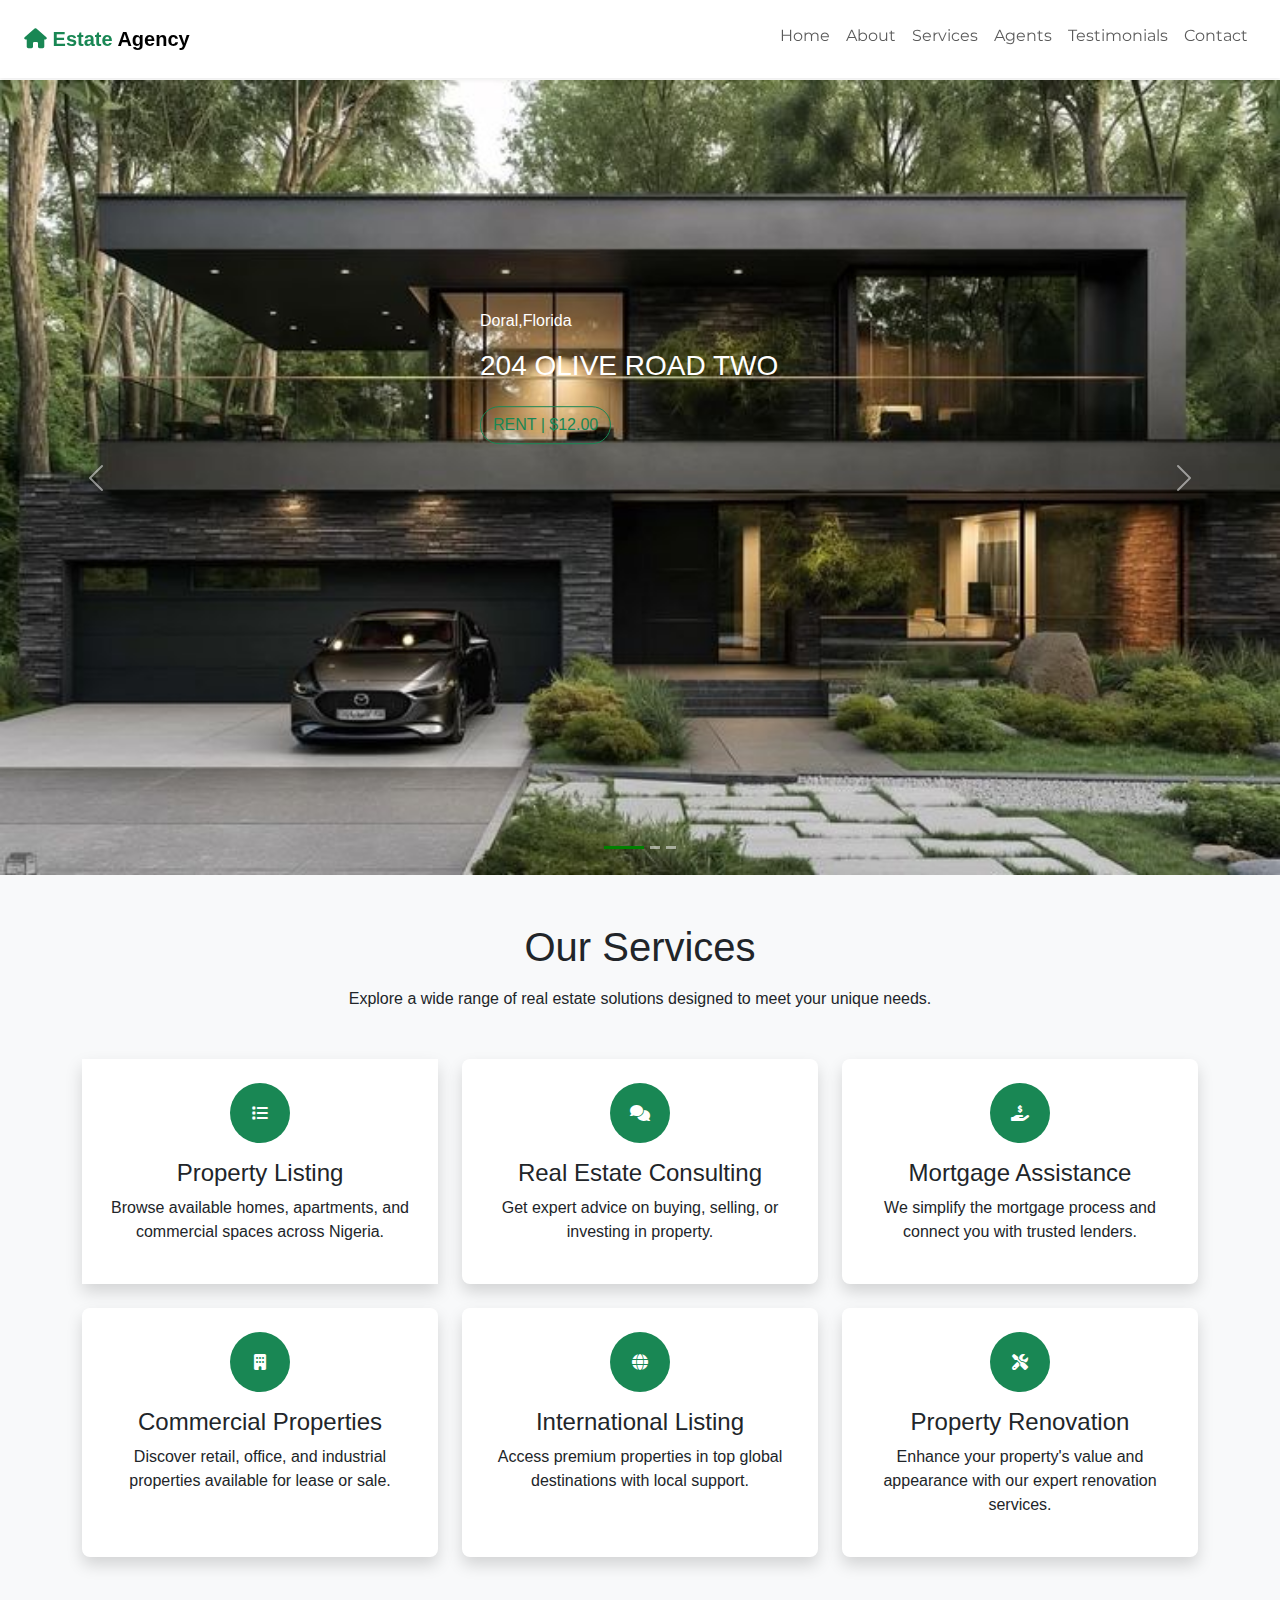
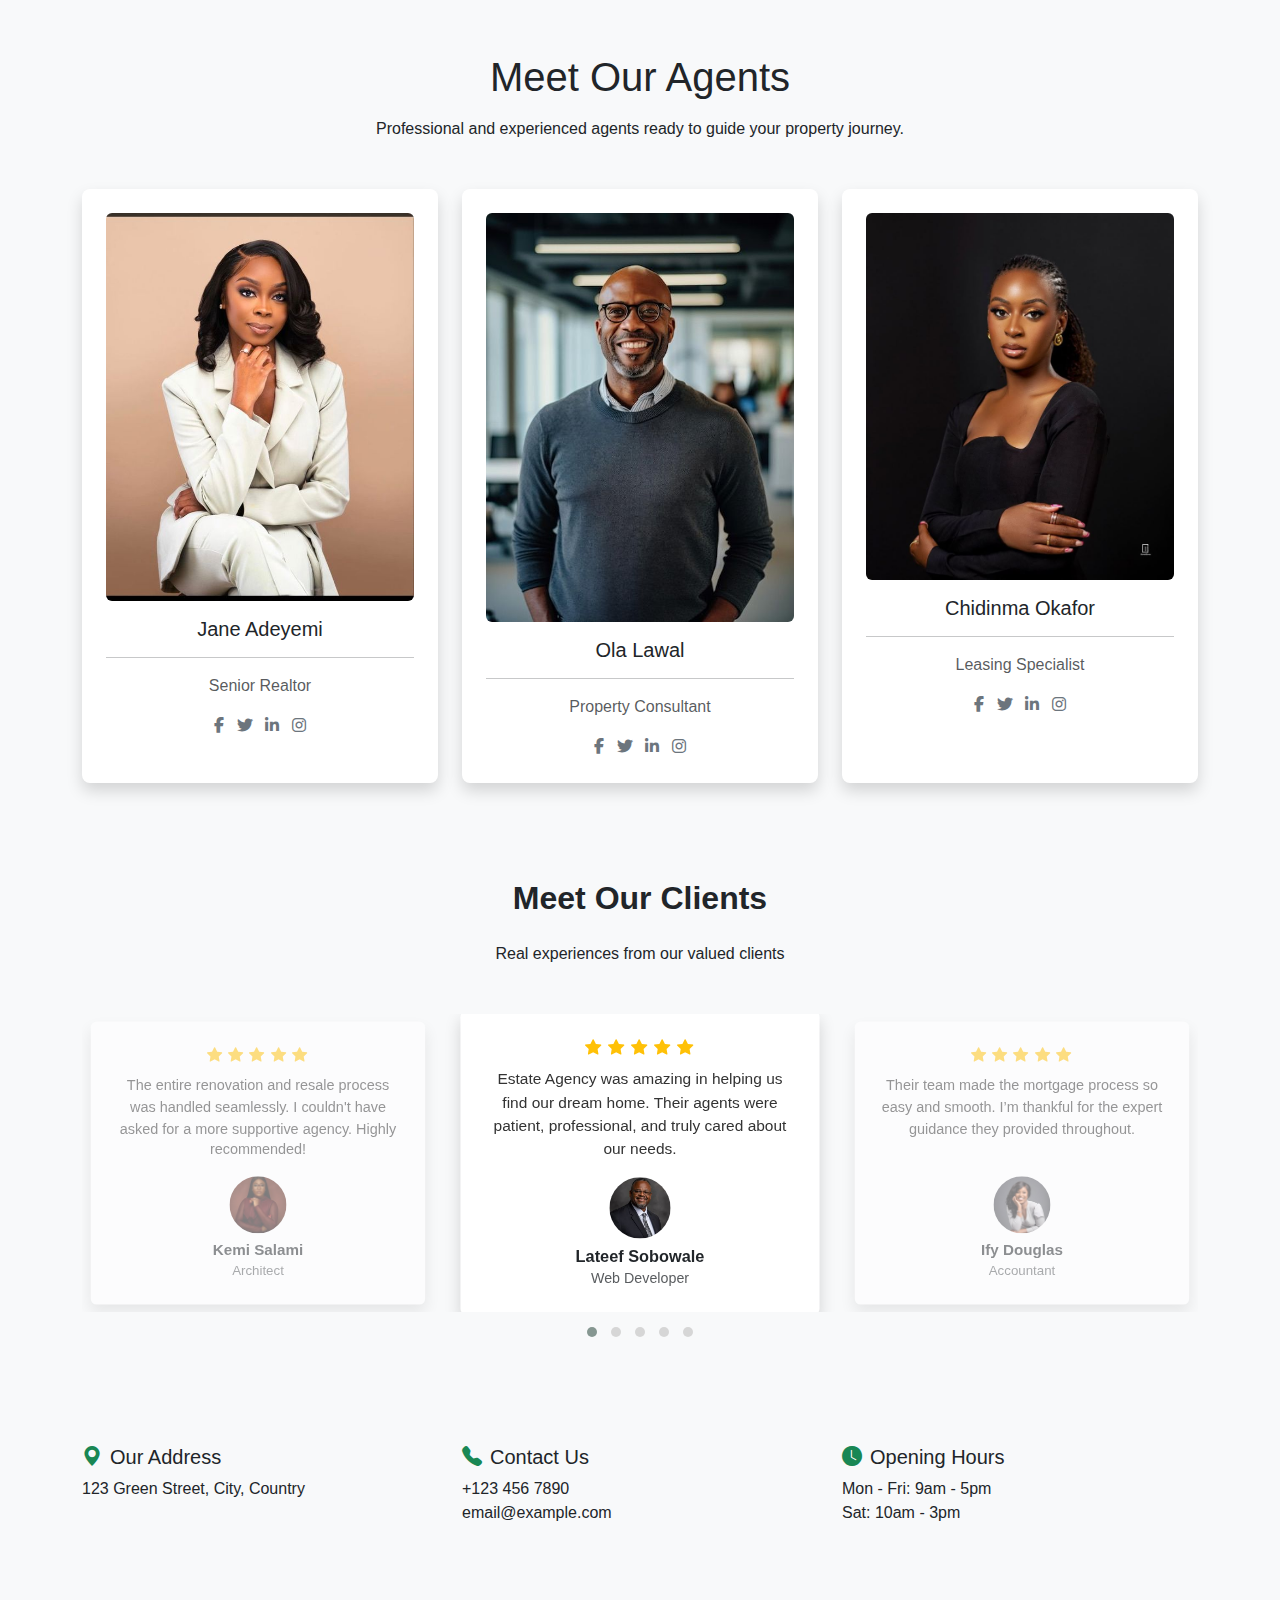
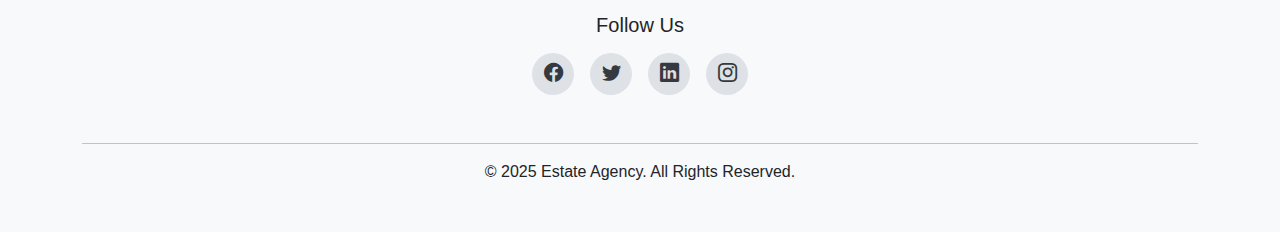
<file: index.html>
<!DOCTYPE html>
<html lang="en">
<head>
  <meta charset="UTF-8" />
  <meta name="viewport" content="width=device-width, initial-scale=1" />
  <title>Estate Agency</title>
  <link href="https://cdn.jsdelivr.net/npm/bootstrap@5.3.3/dist/css/bootstrap.min.css" rel="stylesheet" />
  <link href="https://cdnjs.cloudflare.com/ajax/libs/font-awesome/6.4.0/css/all.min.css" rel="stylesheet" />
  <link href="https://cdn.jsdelivr.net/npm/bootstrap-icons@1.10.5/font/bootstrap-icons.css" rel="stylesheet">
  <link href="https://fonts.googleapis.com/css2?family=Roboto:wght@400;700&display=swap" rel="stylesheet" />
  <link href="https://fonts.googleapis.com/css2?family=Montserrat:wght@500&display=swap" rel="stylesheet">
  <link rel="stylesheet" href="style.css">
  <!-- jQuery -->
<script src="https://code.jquery.com/jquery-3.6.0.min.js"></script>

<!-- Owl Carousel CSS and JS -->
<link rel="stylesheet" href="https://cdnjs.cloudflare.com/ajax/libs/OwlCarousel2/2.3.4/assets/owl.carousel.min.css">
<link rel="stylesheet" href="https://cdnjs.cloudflare.com/ajax/libs/OwlCarousel2/2.3.4/assets/owl.theme.default.min.css">
<script src="https://cdnjs.cloudflare.com/ajax/libs/OwlCarousel2/2.3.4/owl.carousel.min.js"></script>

</head>
<body>

<!-- Navbar -->
<nav class="navbar navbar-expand-lg navbar-light navbar-light bg-white shadow-sm fixed-top px-4 py-3">
  <a class="navbar-brand fw-bold" href="index.html">
    <i class="fas fa-home text-success"></i> <span class="text-success">Estate</span> Agency
  </a>
  <button class="navbar-toggler" type="button" data-bs-toggle="collapse" data-bs-target="#navbarNav">
    <span class="navbar-toggler-icon"></span>
  </button>
  <div class="collapse navbar-collapse justify-content-end" id="navbarNav">
    <ul class="navbar-nav">
      <li class="nav-item"><a class="nav-link" href="index.html">Home</a></li>
      <li class="nav-item"><a class="nav-link" href="about.html">About</a></li>
      <li class="nav-item"><a class="nav-link" href="services.html">Services</a></li>
      <li class="nav-item"><a class="nav-link" href="agents.html">Agents</a></li>
      <li class="nav-item"><a class="nav-link" href="#">Testimonials</a></li>
      <li class="nav-item"><a class="nav-link" href="#">Contact</a></li>
    </ul>
  </div>
</nav>

<!-- Carousel -->
<div id="heroCarousel" class="carousel slide" das-bs-ride="carousel" aria-label="Image Carousel">
  <div class="carousel-indicators">
    <button type="button" data-bs-target="#heroCarousel" data-bs-slide-to="0" class="active" aria-label="Slide 1"></button>
    <button type="button" data-bs-target="#heroCarousel" data-bs-slide-to="1" aria-label="Slide 2"></button>
    <button type="button" data-bs-target="#heroCarousel" data-bs-slide-to="2" aria-label="Slide 3"></button>
  </div>
  <div class="carousel-inner">


    <!--------------- FIRST SLIDE ---------------->
    <div class="carousel-item active">
      <img src="img/House1.jpg" class="d-block w-100" alt="Slide 0">
      <div class="carousel-caption justify-content-center w-25 text-start">
        <p class="text-start">Doral,Florida</p>
        <h2 class="mb-4 fs-3">204 OLIVE ROAD TWO</h2>
        <a href="#" class="btn btn-outline-success text-start rounded rounded-pill">RENT | $12.00</a>
      </div>
    </div>

    <!------------------- SECOND SLIDE ---------------->
    <div class="carousel-item">
      <img src="img/House3.jpg" class="d-block w-100" alt="Slide 1">
      <div class="carousel-caption justify-content-center w-25 text-start">
        <p class="text-start">Doral,Florida</p>
        <h2 class="mb-4 fs-3">204 OLIVE ROAD TWO</h2>
        <a href="#" class="btn btn-outline-success text-start rounded rounded-pill">RENT | $375.00</a>
      </div>
    </div>

    <!------------------ THIRD SLIDE ----------------->
    <div class="carousel-item">
      <img src="img/House10.jpg" class="d-block w-100" alt="Slide 2">
      <div class="carousel-caption justify-content-center w-25 text-start">
        <p class="text-start">Doral,Florida</p>
        <h2 class="mb-4 fs-3">204 OLIVE ROAD TWO</h2>
        <a href="#" class="btn btn-outline-success text-start rounded rounded-pill">RENT | $12.00</a>
      </div>
    </div>
  </div>
  <button class="carousel-control-prev" type="button" data-bs-target="#heroCarousel" data-bs-slide="prev">
    <span class="carousel-control-prev-icon" aria-hidden="true"></span>
  </button>
  <button class="carousel-control-next" type="button" data-bs-target="#heroCarousel" data-bs-slide="next">
    <span class="carousel-control-next-icon" aria-hidden="true"></span>

  </button>
</div>

<!-- Our Services -->
<section class="py-5 bg-light" id="services">
  <div class="container">
    <h1 class="text-center mb-3" style="font-family: 'Gill Sans', 'Gill Sans MT', Calibri, 'Trebuchet MS', sans-serif;">Our Services</h1>
    <p class="text-center mb-5">Explore a wide range of real estate solutions designed to meet your unique needs.</p>
    <div class="row g-4">

      <!-- Property Listing -->
      <div class="col-md-6 col-lg-4">
        <a href="our services/property-listing.html" class="text-decoration-none text-dark">
          <div class="p-4 bg-white shadow serv ice-card text-center h-100">
            <div class="mb-3">
              <div class="service-icon bg-success text-white rounded-circle d-inline-flex align-items-center justify-content-center" style="width:60px;height:60px;">
                <i class="fas fa-list"></i>
              </div>
            </div>
            <h4>Property Listing</h4>
            <p>Browse available homes, apartments, and commercial spaces across Nigeria.</p>
          </div>
        </a>
      </div>

      <!-- Real Estate Consulting -->
      <div class="col-md-6 col-lg-4">
        <a href="our services/real-estate-consulting.html" class="text-decoration-none text-dark">
          <div class="p-4 bg-white shadow service-card text-center h-100">
            <div class="mb-3">
              <div class="service-icon bg-success text-white rounded-circle d-inline-flex align-items-center justify-content-center" style="width:60px;height:60px;">
                <i class="fas fa-comments"></i>
              </div>
            </div>
            <h4>Real Estate Consulting</h4>
            <p>Get expert advice on buying, selling, or investing in property.</p>
          </div>
        </a>
      </div>

      <!-- Mortgage Assistance -->
      <div class="col-md-6 col-lg-4">
        <a href="our services/mortgage-assistant.html" class="text-decoration-none text-dark">
          <div class="p-4 bg-white shadow service-card text-center h-100">
            <div class="mb-3">
              <div class="service-icon bg-success text-white rounded-circle d-inline-flex align-items-center justify-content-center" style="width:60px;height:60px;">
                <i class="fas fa-hand-holding-usd"></i>
              </div>
            </div>
            <h4>Mortgage Assistance</h4>
            <p>We simplify the mortgage process and connect you with trusted lenders.</p>
          </div>
        </a>
      </div>

      <!-- Commercial Properties -->
      <div class="col-md-6 col-lg-4">
        <a href="our services/commercial-properties.html" class="text-decoration-none text-dark">
          <div class="p-4 bg-white shadow service-card text-center h-100">
            <div class="mb-3">
              <div class="service-icon bg-success text-white rounded-circle d-inline-flex align-items-center justify-content-center" style="width:60px;height:60px;">
                <i class="fas fa-building"></i>
              </div>
            </div>
            <h4>Commercial Properties</h4>
            <p>Discover retail, office, and industrial properties available for lease or sale.</p>
          </div>
        </a>
      </div>

      <!-- International Listings -->
      <div class="col-md-6 col-lg-4">
        <a href="our services/international-listing.html" class="text-decoration-none text-dark">
          <div class="p-4 bg-white shadow service-card text-center h-100">
            <div class="mb-3">
              <div class="service-icon bg-success text-white rounded-circle d-inline-flex align-items-center justify-content-center" style="width:60px;height:60px;">
                <i class="fas fa-globe"></i>
              </div>
            </div>
            <h4>International Listing</h4>
            <p>Access premium properties in top global destinations with local support.</p>
          </div>
        </a>
      </div>

      <!-- Property Renovation -->
      <div class="col-md-6 col-lg-4">
        <a href="our services/property-renovation.html" class="text-decoration-none text-dark">
          <div class="p-4 bg-white shadow service-card text-center h-100">
            <div class="mb-3">
              <div class="service-icon bg-success text-white rounded-circle d-inline-flex align-items-center justify-content-center" style="width:60px;height:60px;">
                <i class="fas fa-tools"></i>
              </div>
            </div>
            <h4>Property Renovation</h4>
            <p>Enhance your property's value and appearance with our expert renovation services.</p>
          </div>
        </a>
      </div>
    </div>
  </div>
</section>

<!----------------- Meet Our Agents -------------->
<section class="py-5 bg-light" id="ouragents">
  <div class="container">
    <h1 class="text-center mb-3">Meet Our Agents</h1>
    <p class="text-center mb-5">Professional and experienced agents ready to guide your property journey.</p>
    <div class="row g-4">

      <!-- Agent 1 -->
      <div class="col-md-4">
        <a href="our agents/agent1.html" class="text-decoration-none text-dark">
          <div class="bg-white shadow p-4 text-center agent-card h-100">
            <img src="img/Agent 1.jpg" class="img-fluid rounded mb-3" alt="Agent 1">
            <h5>Jane Adeyemi</h5>
            <hr>
            <p class="text-muted">Senior Realtor</p>
            <div>
              <a href="#"><i class="fab fa-facebook-f me-2"></i></a>
              <a href="#"><i class="fab fa-twitter me-2"></i></a>
              <a href="#"><i class="fab fa-linkedin-in me-2"></i></a>
              <a href="#"><i class="fab fa-instagram"></i></a>
            </div>
          </div>
        </a>
      </div>

      <!----------- Agent 2 ---------->
      <div class="col-md-4">
        <a href="our agents/agent2.html" class="text-decoration-none text-dark">
          <div class="bg-white shadow p-4 text-center agent-card h-100">
            <img src="img/Agent 2.jpg" class="img-fluid rounded mb-3" alt="Agent 2">
            <h5>Ola Lawal</h5>
            <hr>
            <p class="text-muted">Property Consultant</p>
            <div>
              <a href="#"><i class="fab fa-facebook-f me-2"></i></a>
              <a href="#"><i class="fab fa-twitter me-2"></i></a>
              <a href="#"><i class="fab fa-linkedin-in me-2"></i></a>
              <a href="#"><i class="fab fa-instagram"></i></a>
            </div>
          </div>
        </a>
      </div>

      <!--------- Agent 3 --------->
      <div class="col-md-4">
        <a href="our agents/agent3.html" class="text-decoration-none text-dark">
          <div class="bg-white shadow p-4 text-center agent-card h-100">
            <img src="img/Agent 3.jpg" class="img-fluid rounded mb-3" alt="Agent 3">
            <h5>Chidinma Okafor</h5>
            <hr>
            <p class="text-muted">Leasing Specialist</p>
            <div>
              <a href="#"><i class="fab fa-facebook-f me-2"></i></a>
              <a href="#"><i class="fab fa-twitter me-2"></i></a>
              <a href="#"><i class="fab fa-linkedin-in me-2"></i></a>
              <a href="#"><i class="fab fa-instagram"></i></a>
            </div>
          </div>
        </a>
      </div>

    </div>
  </div>
</section>

<!-- Testimonials -->
 <section id="clients" class="py-5 bg-light">
  <div class="container">
    <h2 class="text-center fw-bold mb-4">Meet Our Clients</h2>
    <p class="text-center mb-5">Real experiences from our valued clients</p>

    <div class="owl-carousel owl-theme testimonial-carousel">
      
      <!-- Testimonial 1 -->
      <div class="item testimonial-item p-4 shadow rounded bg-white text-center">
        <div class="stars text-warning mb-2">
          <i class="bi bi-star-fill"></i>
          <i class="bi bi-star-fill"></i>
          <i class="bi bi-star-fill"></i>
          <i class="bi bi-star-fill"></i>
          <i class="bi bi-star-fill"></i>
        </div>
        <p class="review">Estate Agency was amazing in helping us find our dream home. Their agents were patient, professional, and truly cared about our needs.</p>
        <img src="img/Client 1.jpg" alt="Client 1" class="rounded-circle mt-3 mx-auto d-block" style="width: 60px; height: 60px; object-fit: cover;">
        <h6 class="mb-0 mt-2 fw-semibold">Lateef Sobowale</h6>
        <small class="text-muted">Web Developer</small>
      </div>

      <!-- Testimonial 2 -->
      <div class="item testimonial-item p-4 shadow rounded bg-white text-center">
        <div class="stars text-warning mb-2">
          <i class="bi bi-star-fill"></i>
          <i class="bi bi-star-fill"></i>
          <i class="bi bi-star-fill"></i>
          <i class="bi bi-star-fill"></i>
          <i class="bi bi-star-fill"></i>
        </div>
        <p class="review">Their team made the mortgage process so easy and smooth. I’m thankful for the expert guidance they provided throughout.</p>
        <img src="img/Client 2.jpg" alt="Client 2" class="rounded-circle mt-3 mx-auto d-block" style="width: 60px; height: 60px; object-fit: cover;">
        <h6 class="mb-0 mt-2 fw-semibold">Ify Douglas</h6>
        <small class="text-muted">Accountant</small>
      </div>

      <!-- Testimonial 3 -->
      <div class="item testimonial-item p-4 shadow rounded bg-white text-center">
        <div class="stars text-warning mb-2">
          <i class="bi bi-star-fill"></i>
          <i class="bi bi-star-fill"></i>
          <i class="bi bi-star-fill"></i>
          <i class="bi bi-star-fill"></i>
          <i class="bi bi-star-fill"></i>
        </div>
        <p class="review">From listing to closing, they handled every detail with care. I sold my property faster than expected, thanks to their network.</p>
        <img src="img/Client 3.jpg" alt="Client 3" class="rounded-circle mt-3 mx-auto d-block" style="width: 60px; height: 60px; object-fit: cover;">
        <h6 class="mb-0 mt-2 fw-semibold">Bella Johnson</h6>
        <small class="text-muted">Real Estate Investor</small>
      </div>

      <!-- Testimonial 4 -->
      <div class="item testimonial-item p-4 shadow rounded bg-white text-center">
        <div class="stars text-warning mb-2">
          <i class="bi bi-star-fill"></i>
          <i class="bi bi-star-fill"></i>
          <i class="bi bi-star-fill"></i>
          <i class="bi bi-star-fill"></i>
          <i class="bi bi-star-fill"></i>
        </div>
        <p class="review">Estate Agency offered clear advice and options when I needed to rent a commercial space. Professional and efficient service all the way.</p>
        <img src="img/Client 4.jpg" alt="Client 4" class="rounded-circle mt-3 mx-auto d-block" style="width: 60px; height: 60px; object-fit: cover;" style="width: 60px; height: 60px; object-fit: cover;">
        <h6 class="mb-0 mt-2 fw-semibold">Banky Jero</h6>
        <small class="text-muted">Business Owner</small>
      </div>

      <!-- Testimonial 5 -->
      <div class="item testimonial-item p-4 shadow rounded bg-white text-center">
        <div class="stars text-warning mb-2">
          <i class="bi bi-star-fill"></i>
          <i class="bi bi-star-fill"></i>
          <i class="bi bi-star-fill"></i>
          <i class="bi bi-star-fill"></i>
          <i class="bi bi-star-fill"></i>
        </div>
        <p class="review">The entire renovation and resale process was handled seamlessly. I couldn't have asked for a more supportive agency. Highly recommended!</p>
        <img src="img/Client 5.jpg" alt="Client 5" class="rounded-circle mt-3 mx-auto d-block" style="width: 60px; height: 60px; object-fit: cover;">
        <h6 class="mb-0 mt-2 fw-semibold">Kemi Salami</h6>
        <small class="text-muted">Architect</small>
      </div>

    </div>
  </div>
</section>


<!-- Footer -->
<footer class="text-dark py-5" style="background-color: #f8f9fa;">
  <div class="container">
    <div class="row text-start text-md-left">
      <div class="col-md-4 mb-4">
        <h5><i class="bi bi-geo-alt-fill me-2 text-success"></i>Our Address</h5>
        <p>123 Green Street, City, Country</p>
      </div>
      <div class="col-md-4 mb-4">
        <h5><i class="bi bi-telephone-fill me-2 text-success"></i>Contact Us</h5>
        <p>+123 456 7890<br>email@example.com</p>
      </div>
      <div class="col-md-4 mb-4">
        <h5><i class="bi bi-clock-fill me-2 text-success"></i>Opening Hours</h5>
        <p>Mon - Fri: 9am - 5pm<br>Sat: 10am - 3pm</p>
      </div>
    </div>

    <!-- Centered Social Section -->
    <div class="text-center mt-5">
      <h5>Follow Us</h5>
      <div class="d-flex justify-content-center mt-3 gap-3">
        <a href="#" class="social-icon-wrapper"><i class="bi bi-facebook"></i></a>
        <a href="#" class="social-icon-wrapper"><i class="bi bi-twitter"></i></a>
        <a href="#" class="social-icon-wrapper"><i class="bi bi-linkedin"></i></a>
        <a href="#" class="social-icon-wrapper"><i class="bi bi-instagram"></i></a>
      </div>
    </div>

    <hr class="mt-5">

    <p class="text-center mb-0">© 2025 Estate Agency. All Rights Reserved.</p>
  </div>
</footer>


<script src="https://cdn.jsdelivr.net/npm/bootstrap@5.3.3/dist/js/bootstrap.bundle.min.js"></script>
<script src="main.js"></script>

</body>
</html>
</file>
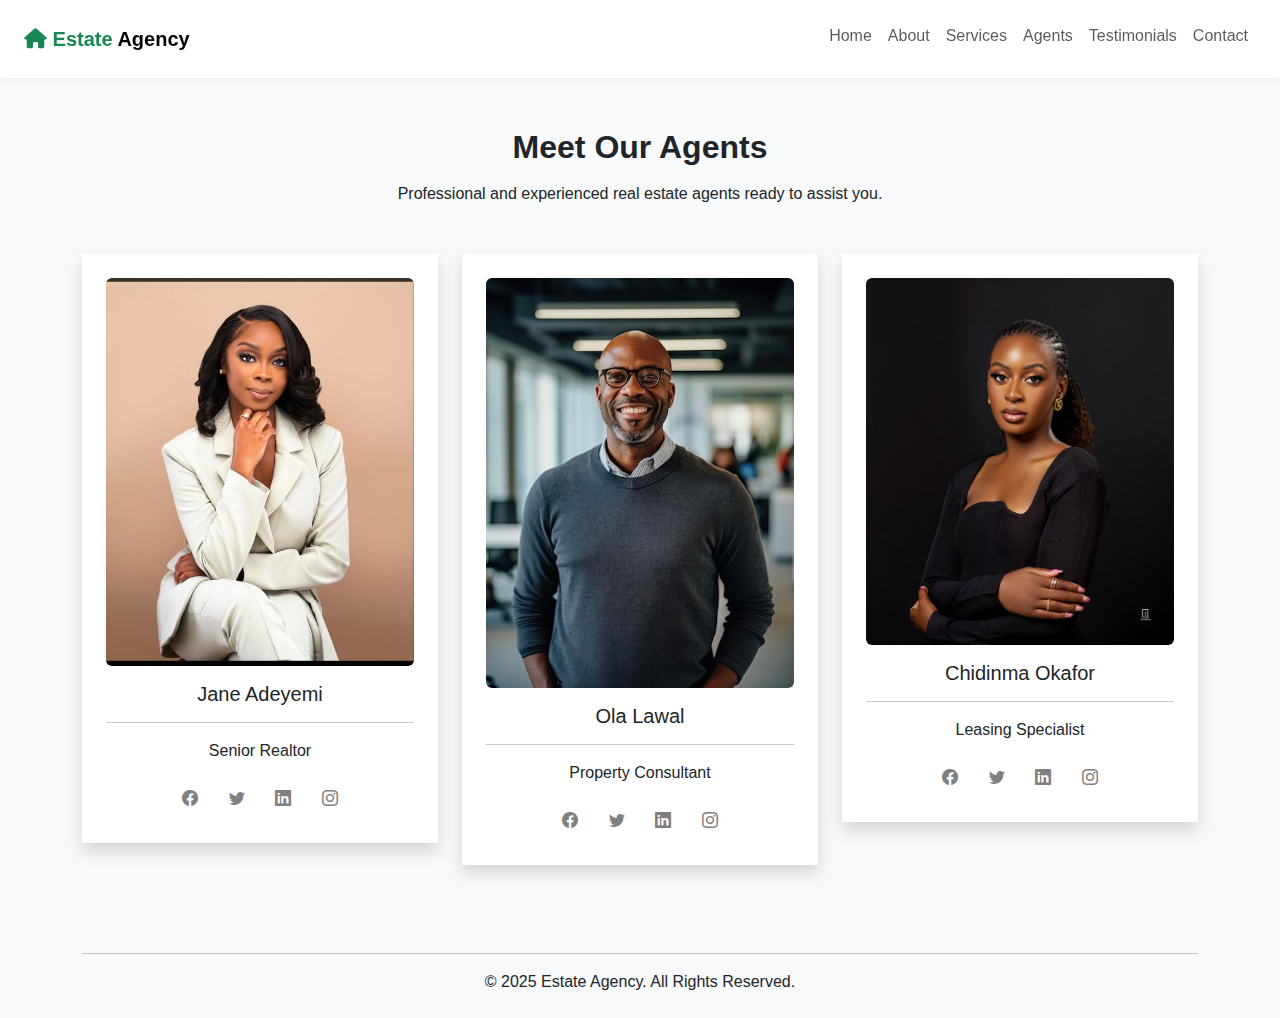
<file: agents.html>
<!DOCTYPE html>
<html lang="en">
<head>
  <meta charset="UTF-8" />
  <meta name="viewport" content="width=device-width, initial-scale=1" />
  <title>Agent - Estate Agency</title>
  <link href="https://cdn.jsdelivr.net/npm/bootstrap@5.3.0/dist/css/bootstrap.min.css" rel="stylesheet" />
  <link href="https://cdn.jsdelivr.net/npm/bootstrap-icons@1.10.5/font/bootstrap-icons.css" rel="stylesheet">
  <link href="https://cdnjs.cloudflare.com/ajax/libs/font-awesome/6.5.0/css/all.min.css" rel="stylesheet" />
  <link rel="stylesheet" href="style.css">

  <style>
    .body-agent {
      font-family: 'Montserrat', sans-serif;
      padding-top: 80px;
    }
    .agent-box {
      transition: transform 0.3s ease, box-shadow 0.3s ease;
    }
    .agent-box:hover {
      transform: translateY(-5px);
      box-shadow: 0 10px 20px rgba(0,0,0,0.1);
    }
    .social-icon {
      color: grey;
      margin: 0 5px;
      transition: background 0.3s ease, color 0.3s ease;
      padding: 8px;
      border-radius: 50%;
      display: inline-flex;
      align-items: center;
      justify-content: center;
    }
    .social-icon:hover {
      background: #316C40;
      color: white;
    }
  </style> 
</head>
<body class="body-agent">

  <!-- Navbar -->
 <nav class="navbar navbar-expand-lg navbar-light navbar-light bg-white shadow-sm fixed-top px-4 py-3">
  <a class="navbar-brand fw-bold" href="index.html">
    <i class="fas fa-home text-success"></i> <span class="text-success">Estate</span> Agency
  </a>
  <button class="navbar-toggler" type="button" data-bs-toggle="collapse" data-bs-target="#navbarNav">
    <span class="navbar-toggler-icon"></span>
  </button>
  <div class="collapse navbar-collapse justify-content-end" id="navbarNav">
    <ul class="navbar-nav">
      <li class="nav-item"><a class="nav-link" href="index.html">Home</a></li>
      <li class="nav-item"><a class="nav-link" href="about.html">About</a></li>
      <li class="nav-item"><a class="nav-link" href="services.html">Services</a></li>
      <li class="nav-item"><a class="nav-link" href="agents.html">Agents</a></li>
      <li class="nav-item"><a class="nav-link" href="#">Testimonials</a></li>
      <li class="nav-item"><a class="nav-link" href="#">Contact</a></li>
    </ul>
  </div>
</nav>

  <!-- Agents Section -->
  <section class="py-5 bg-light">
    <div class="container">
      <h2 class="text-center fw-bold mb-3">Meet Our Agents</h2>
      <p class="text-center mb-5">Professional and experienced real estate agents ready to assist you.</p>
      <div class="row g-4">

        <!-- Agent 1 -->
        <div class="col-md-4">
          <a href="our agents/agent1.html" class="text-decoration-none text-dark">
            <div class="agent-box shadow p-4 bg-white text-center">
              <img src="img/Agent 1.jpg" alt="Agent 1" class="img-fluid rounded mb-3" />
              <h5>Jane Adeyemi</h5>
              <hr />
              <p>Senior Realtor</p>
              <div>
                <a href="#" class="social-icon"><i class="bi bi-facebook"></i></a>
                <a href="#" class="social-icon"><i class="bi bi-twitter"></i></a>
                <a href="#" class="social-icon"><i class="bi bi-linkedin"></i></a>
                <a href="#" class="social-icon"><i class="bi bi-instagram"></i></a>
              </div>
            </div>
          </a>
        </div>

        <!-- Agent 2 -->
        <div class="col-md-4">
          <a href="our agents/agent2.html" class="text-decoration-none text-dark">
            <div class="agent-box shadow p-4 bg-white text-center">
              <img src="img/Agent 2.jpg" alt="Agent 2" class="img-fluid rounded mb-3" />
              <h5>Ola Lawal</h5>
              <hr />
              <p>Property Consultant</p>
              <div>
                <a href="#" class="social-icon"><i class="bi bi-facebook"></i></a>
                <a href="#" class="social-icon"><i class="bi bi-twitter"></i></a>
                <a href="#" class="social-icon"><i class="bi bi-linkedin"></i></a>
                <a href="#" class="social-icon"><i class="bi bi-instagram"></i></a>
              </div>
            </div>
          </a>
        </div>

        <!-- Agent 3 -->
        <div class="col-md-4">
          <a href="our agents/agent3.html" class="text-decoration-none text-dark">
            <div class="agent-box shadow p-4 bg-white text-center">
              <img src="img/Agent 3.jpg" alt="Agent 3" class="img-fluid rounded mb-3" />
              <h5>Chidinma Okafor</h5>
              <hr />
              <p>Leasing Specialist</p>
              <div>
                <a href="#" class="social-icon"><i class="bi bi-facebook"></i></a>
                <a href="#" class="social-icon"><i class="bi bi-twitter"></i></a>
                <a href="#" class="social-icon"><i class="bi bi-linkedin"></i></a>
                <a href="#" class="social-icon"><i class="bi bi-instagram"></i></a>
              </div>
            </div>
          </a>
        </div>

      </div>
    </div>
  </section>

  <!-- Footer -->
  <footer class="bg-light py-4 text-center">
    <div class="container">
      <hr />
      <p class="mb-0">&copy; 2025 Estate Agency. All Rights Reserved.</p>
    </div>
  </footer>


  <script src="https://cdn.jsdelivr.net/npm/bootstrap@5.3.0/dist/js/bootstrap.bundle.min.js"></script>
</body>
</html>
</file>
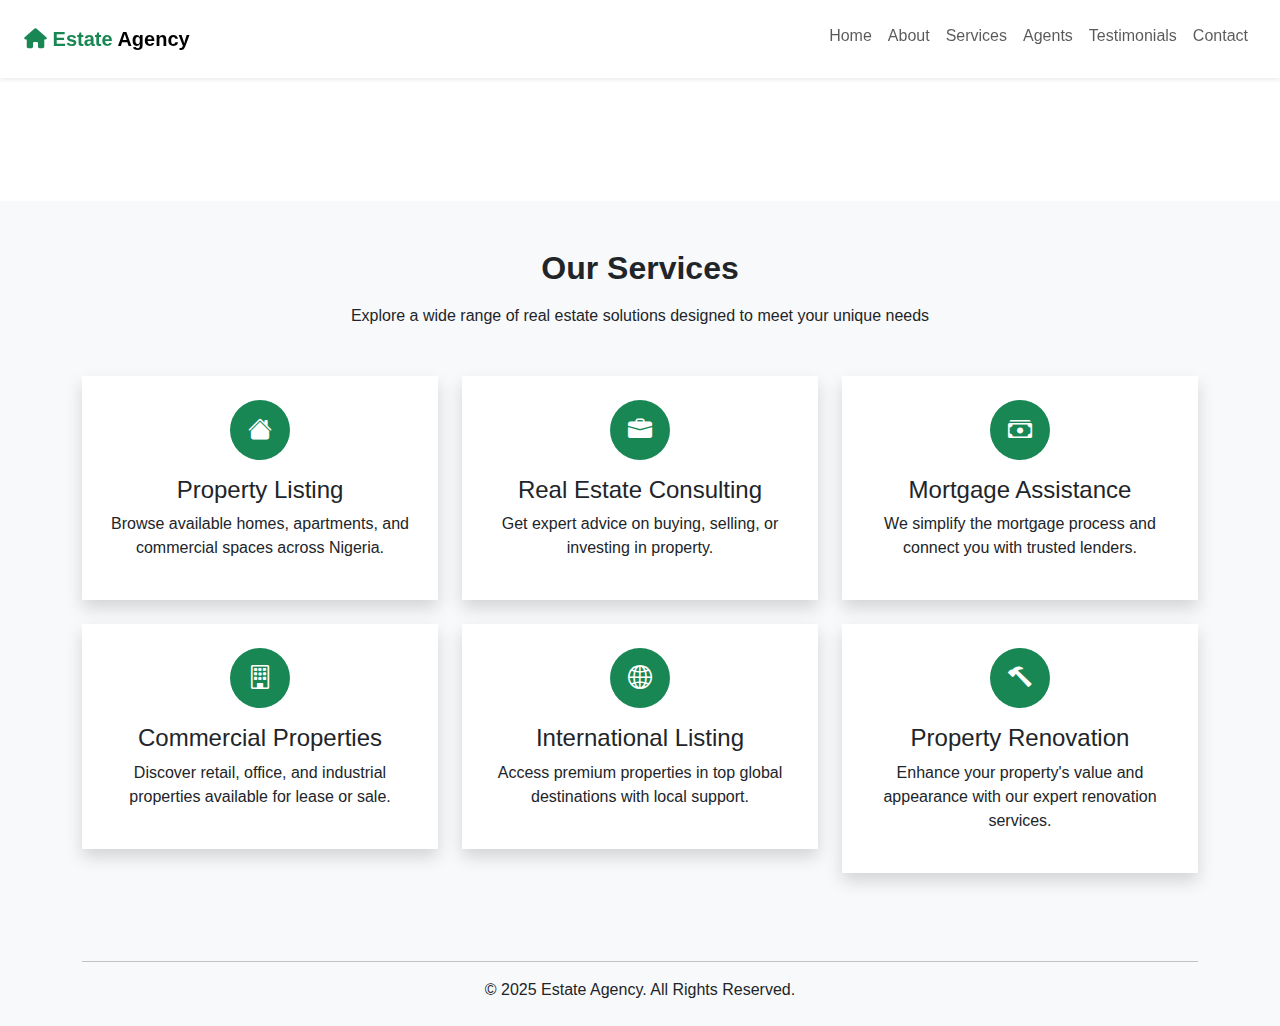
<file: services.html>
<!-- services.html -->
<!DOCTYPE html>
<html lang="en">
<head>
  <meta charset="UTF-8" />
  <meta name="viewport" content="width=device-width, initial-scale=1" />
  <title>About Us - Estate Agency</title>
  <link href="https://cdn.jsdelivr.net/npm/bootstrap@5.3.0/dist/css/bootstrap.min.css" rel="stylesheet" />
  <link href="https://cdn.jsdelivr.net/npm/bootstrap-icons@1.10.5/font/bootstrap-icons.css" rel="stylesheet">
  <link href="https://cdnjs.cloudflare.com/ajax/libs/font-awesome/6.5.0/css/all.min.css" rel="stylesheet" />
  <link rel="stylesheet" href="style.css">
</head>
<body class="body-service">
  <!-- Hero Section -->
  <div class="service-hero text-center text-white">
    <h1 class="display-4">Our Services</h1>
    <p class="lead">Explore a wide range of real estate solutions designed to meet your unique needs</p>
  </div>

 <!-- Navbar -->
<nav class="navbar navbar-expand-lg navbar-light navbar-light bg-white shadow-sm fixed-top px-4 py-3">
  <a class="navbar-brand fw-bold" href="index.html">
    <i class="fas fa-home text-success"></i> <span class="text-success">Estate</span> Agency
  </a>
  <button class="navbar-toggler" type="button" data-bs-toggle="collapse" data-bs-target="#navbarNav">
    <span class="navbar-toggler-icon"></span>
  </button>
  <div class="collapse navbar-collapse justify-content-end" id="navbarNav">
    <ul class="navbar-nav">
      <li class="nav-item"><a class="nav-link" href="index.html">Home</a></li>
      <li class="nav-item"><a class="nav-link" href="about.html">About</a></li>
      <li class="nav-item"><a class="nav-link" href="services.html">Services</a></li>
      <li class="nav-item"><a class="nav-link" href="agents.html">Agents</a></li>
      <li class="nav-item"><a class="nav-link" href="#">Testimonials</a></li>
      <li class="nav-item"><a class="nav-link" href="#">Contact</a></li>
    </ul>
  </div>
</nav>

  <!-- Services Section -->
  <section class="py-5 bg-light">
    <div class="container">
      <h2 class="text-center fw-bold mb-3">Our Services</h2>
      <p class="text-center mb-5">Explore a wide range of real estate solutions designed to meet your unique needs</p>
      <div class="row g-4">

        <!-- Property Listing -->
        <div class="col-md-6 col-lg-4">
          <a href="our services/property-listing.html" class="text-decoration-none text-dark">
            <div class="p-4 shadow service-box text-center bg-white">
              <div class="icon-wrapper bg-success text-white rounded-circle">
                <i class="bi bi-house-fill fs-4"></i>
              </div>
              <h4 class="mt-3">Property Listing</h4>
              <p>Browse available homes, apartments, and commercial spaces across Nigeria.</p>
            </div>
          </a>
        </div>

        <!-- Real Estate Consulting -->
        <div class="col-md-6 col-lg-4">
          <a href="our services/real-estate-consulting.html" class="text-decoration-none text-dark">
            <div class="p-4 shadow service-box text-center bg-white">
              <div class="icon-wrapper bg-success text-white rounded-circle">
                <i class="bi bi-briefcase-fill fs-4"></i>
              </div>
              <h4 class="mt-3">Real Estate Consulting</h4>
              <p>Get expert advice on buying, selling, or investing in property.</p>
            </div>
          </a>
        </div>

        <!-- Mortgage Assistance -->
        <div class="col-md-6 col-lg-4">
          <a href="our services/mortgage-assistant.html" class="text-decoration-none text-dark">
            <div class="p-4 shadow service-box text-center bg-white">
              <div class="icon-wrapper bg-success text-white rounded-circle">
                <i class="bi bi-cash-stack fs-4"></i>
              </div>
              <h4 class="mt-3">Mortgage Assistance</h4>
              <p>We simplify the mortgage process and connect you with trusted lenders.</p>
            </div>
          </a>
        </div>

        <!-- Commercial Properties -->
        <div class="col-md-6 col-lg-4">
          <a href="our services/commercial-properties.html" class="text-decoration-none text-dark">
            <div class="p-4 shadow service-box text-center bg-white">
              <div class="icon-wrapper bg-success text-white rounded-circle">
                <i class="bi bi-building fs-4"></i>
              </div>
              <h4 class="mt-3">Commercial Properties</h4>
              <p>Discover retail, office, and industrial properties available for lease or sale.</p>
            </div>
          </a>
        </div>

        <!-- International Listing -->
        <div class="col-md-6 col-lg-4">
          <a href="our services/international-listing.html" class="text-decoration-none text-dark">
            <div class="p-4 shadow service-box text-center bg-white">
              <div class="icon-wrapper bg-success text-white rounded-circle">
                <i class="bi bi-globe2 fs-4"></i>
              </div>
              <h4 class="mt-3">International Listing</h4>
              <p>Access premium properties in top global destinations with local support.</p>
            </div>
          </a>
        </div>

        <!-- Property Renovation -->
        <div class="col-md-6 col-lg-4">
          <a href="our services/property-renovation.html" class="text-decoration-none text-dark">
            <div class="p-4 shadow service-box text-center bg-white">
              <div class="icon-wrapper bg-success text-white rounded-circle">
                <i class="bi bi-hammer fs-4"></i>
              </div>
              <h4 class="mt-3">Property Renovation</h4>
              <p>Enhance your property's value and appearance with our expert renovation services.</p>
            </div>
          </a>
        </div>

      </div>
    </div>
  </section>

  <!-- Footer -->
  <footer class="bg-light py-4 text-center">
    <div class="container">
      <hr />
      <p class="mb-0">&copy; 2025 Estate Agency. All Rights Reserved.</p>
    </div>
  </footer>

  <script src="https://cdn.jsdelivr.net/npm/bootstrap@5.3.0/dist/js/bootstrap.bundle.min.js"></script>
</body>
</html>
</file>
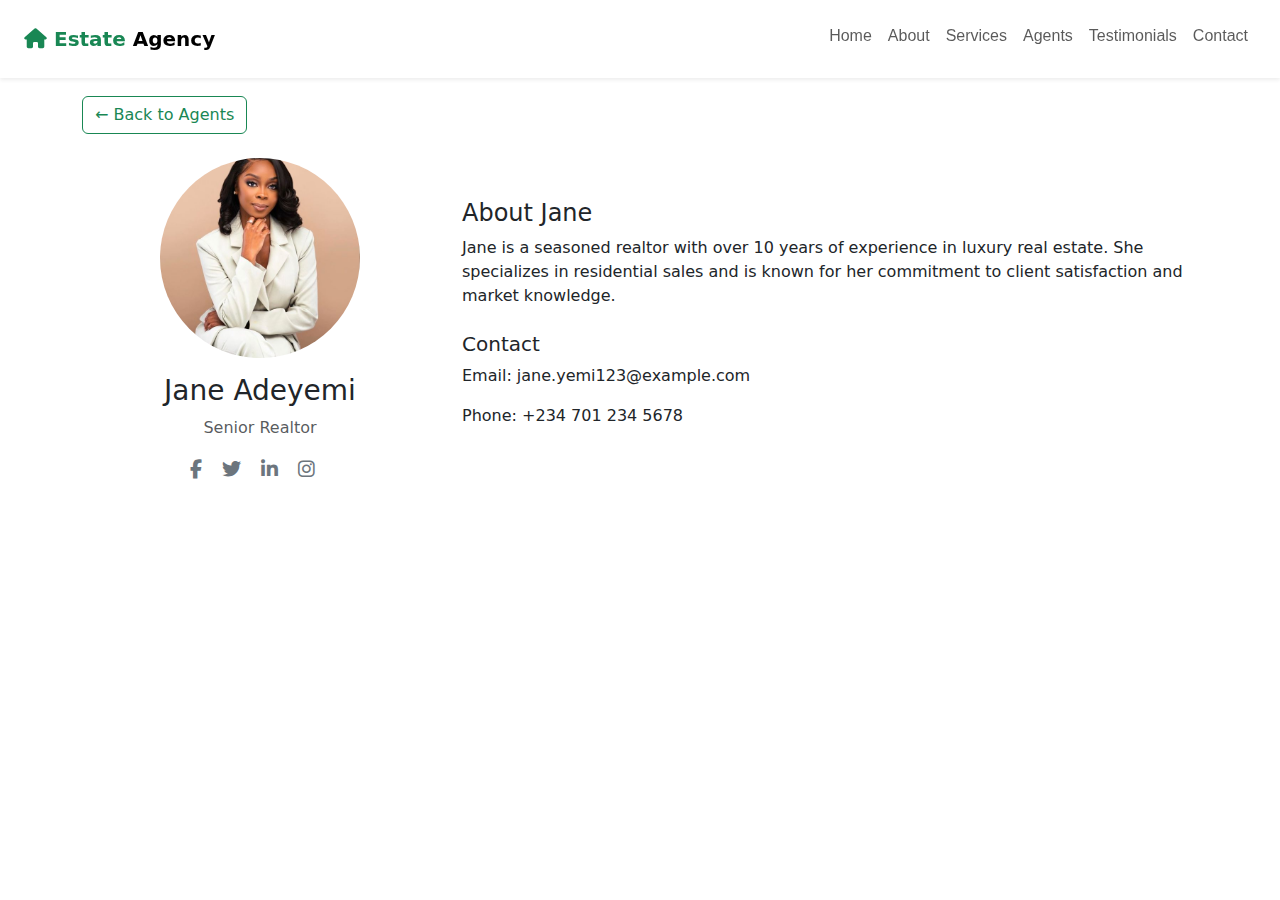
<file: our agents/agent1.html>
<!DOCTYPE html>
<html lang="en">
<head>
  <meta charset="UTF-8">
  <title>Jane Adeyemi - Agent Profile</title>
  <link href="https://cdn.jsdelivr.net/npm/bootstrap@5.3.0/dist/css/bootstrap.min.css" rel="stylesheet" />
  <link href="https://cdn.jsdelivr.net/npm/bootstrap-icons@1.10.5/font/bootstrap-icons.css" rel="stylesheet">
  <link href="https://cdnjs.cloudflare.com/ajax/libs/font-awesome/6.5.0/css/all.min.css" rel="stylesheet" />
  <link rel="stylesheet" href="style.css">
  <style>

    .profile-img {
      width: 200px;
      height: 200px;
      object-fit: cover;
      border-radius: 50%;
    }
    .social-icons a {
      color: #6c757d;
      margin-right: 15px;
      font-size: 1.2rem;
      transition: color 0.3s;
    }
    .social-icons a:hover {
      color: #198754;
    }
  </style>
</head>
<body>
   <nav class="navbar navbar-expand-lg navbar-light navbar-light bg-white shadow-sm fixed-top px-4 py-3">
  <a class="navbar-brand fw-bold" href="index.html">
    <i class="fas fa-home text-success"></i> <span class="text-success">Estate</span> Agency
  </a>
  <button class="navbar-toggler" type="button" data-bs-toggle="collapse" data-bs-target="#navbarNav">
    <span class="navbar-toggler-icon"></span>
  </button>
  <div class="collapse navbar-collapse justify-content-end" id="navbarNav">
    <ul class="navbar-nav">
      <li class="nav-item"><a class="nav-link" href="index.html">Home</a></li>
      <li class="nav-item"><a class="nav-link" href="about.html">About</a></li>
      <li class="nav-item"><a class="nav-link" href="services.html">Services</a></li>
      <li class="nav-item"><a class="nav-link" href="agents.html">Agents</a></li>
      <li class="nav-item"><a class="nav-link" href="#">Testimonials</a></li>
      <li class="nav-item"><a class="nav-link" href="#">Contact</a></li>
    </ul>
  </div>
</nav>

  <div class="container mt-5 pt-5">
    <a href="/index.html#ouragents" class="btn btn-outline-success mb-4">← Back to Agents</a>
    <div class="row align-items-center">
      <div class="col-md-4 text-center">
        <img src="../img/Agent 1.jpg " alt="Jane Doe" class="profile-img mb-3">
        <h3>Jane Adeyemi</h3>
        <p class="text-muted">Senior Realtor</p>
        <div class="social-icons">
          <a href="#"><i class="fab fa-facebook-f"></i></a>
          <a href="#"><i class="fab fa-twitter"></i></a>
          <a href="#"><i class="fab fa-linkedin-in"></i></a>
          <a href="#"><i class="fab fa-instagram"></i></a>
        </div>
      </div>
      <div class="col-md-8">
        <h4>About Jane</h4>
        <p>Jane is a seasoned realtor with over 10 years of experience in luxury real estate. She specializes in residential sales and is known for her commitment to client satisfaction and market knowledge.</p>
        <h5 class="mt-4">Contact</h5>
        <p>Email: jane.yemi123@example.com</p>
        <p>Phone: +234 701 234 5678</p>
      </div>
    </div>
  </div>
</body>
</html>
</file>
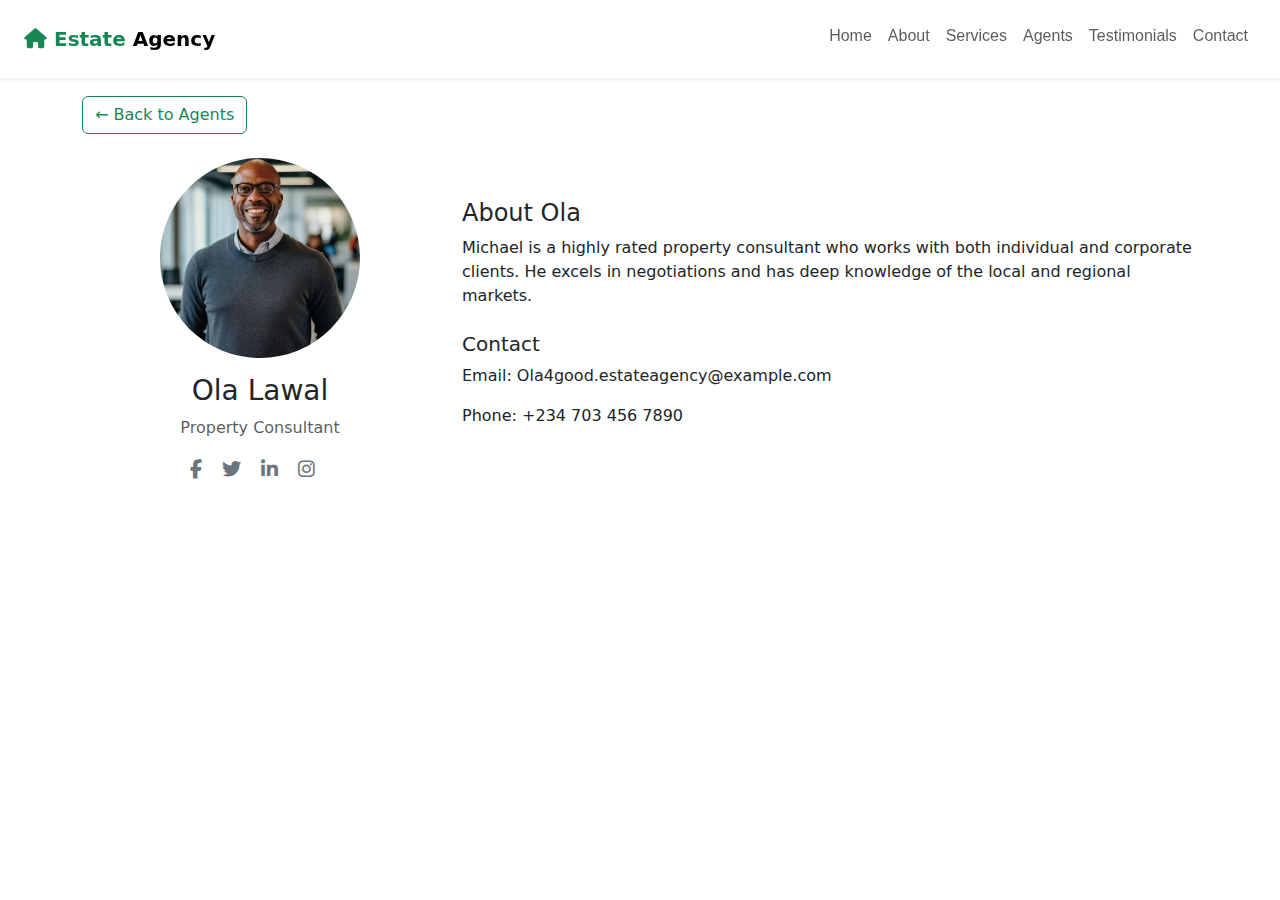
<file: our agents/agent2.html>
<!DOCTYPE html>
<html lang="en">
<head>
  <meta charset="UTF-8">
  <title>Ola Lawal - Agent Profile</title>
  <link href="https://cdn.jsdelivr.net/npm/bootstrap@5.3.0/dist/css/bootstrap.min.css" rel="stylesheet" />
  <link href="https://cdn.jsdelivr.net/npm/bootstrap-icons@1.10.5/font/bootstrap-icons.css" rel="stylesheet">
  <link href="https://cdnjs.cloudflare.com/ajax/libs/font-awesome/6.5.0/css/all.min.css" rel="stylesheet" />
  <link rel="stylesheet" href="style.css">
  <style>
    .profile-img {
      width: 200px;
      height: 200px;
      object-fit: cover;
      border-radius: 50%;
    }
    .social-icons a {
      color: #6c757d;
      margin-right: 15px;
      font-size: 1.2rem;
      transition: color 0.3s;
    }
    .social-icons a:hover {
      color: #198754;
    }
  </style>
</head>
<body>
  <nav class="navbar navbar-expand-lg navbar-light navbar-light bg-white shadow-sm fixed-top px-4 py-3">
  <a class="navbar-brand fw-bold" href="index.html">
    <i class="fas fa-home text-success"></i> <span class="text-success">Estate</span> Agency
  </a>
  <button class="navbar-toggler" type="button" data-bs-toggle="collapse" data-bs-target="#navbarNav">
    <span class="navbar-toggler-icon"></span>
  </button>
  <div class="collapse navbar-collapse justify-content-end" id="navbarNav">
    <ul class="navbar-nav">
      <li class="nav-item"><a class="nav-link" href="index.html">Home</a></li>
      <li class="nav-item"><a class="nav-link" href="about.html">About</a></li>
      <li class="nav-item"><a class="nav-link" href="services.html">Services</a></li>
      <li class="nav-item"><a class="nav-link" href="agents.html">Agents</a></li>
      <li class="nav-item"><a class="nav-link" href="#">Testimonials</a></li>
      <li class="nav-item"><a class="nav-link" href="#">Contact</a></li>
    </ul>
  </div>
</nav>

  <div class="container mt-5 pt-5">
    <a href="/index.html#ouragents" class="btn btn-outline-success mb-4">← Back to Agents</a>
    <div class="row align-items-center">
      <div class="col-md-4 text-center">
        <img src="../img/Agent 2.jpg" alt="Michael Smith" class="profile-img mb-3">
        <h3>Ola Lawal</h3>
        <p class="text-muted">Property Consultant</p>
        <div class="social-icons">
          <a href="#"><i class="fab fa-facebook-f"></i></a>
          <a href="#"><i class="fab fa-twitter"></i></a>
          <a href="#"><i class="fab fa-linkedin-in"></i></a>
          <a href="#"><i class="fab fa-instagram"></i></a>
        </div>
      </div>
      <div class="col-md-8">
        <h4>About Ola</h4>
        <p>Michael is a highly rated property consultant who works with both individual and corporate clients. He excels in negotiations and has deep knowledge of the local and regional markets.</p>
        <h5 class="mt-4">Contact</h5>
        <p>Email: Ola4good.estateagency@example.com</p>
        <p>Phone: +234 703 456 7890</p>
      </div>
    </div>
  </div>
</body>
</html>
</file>
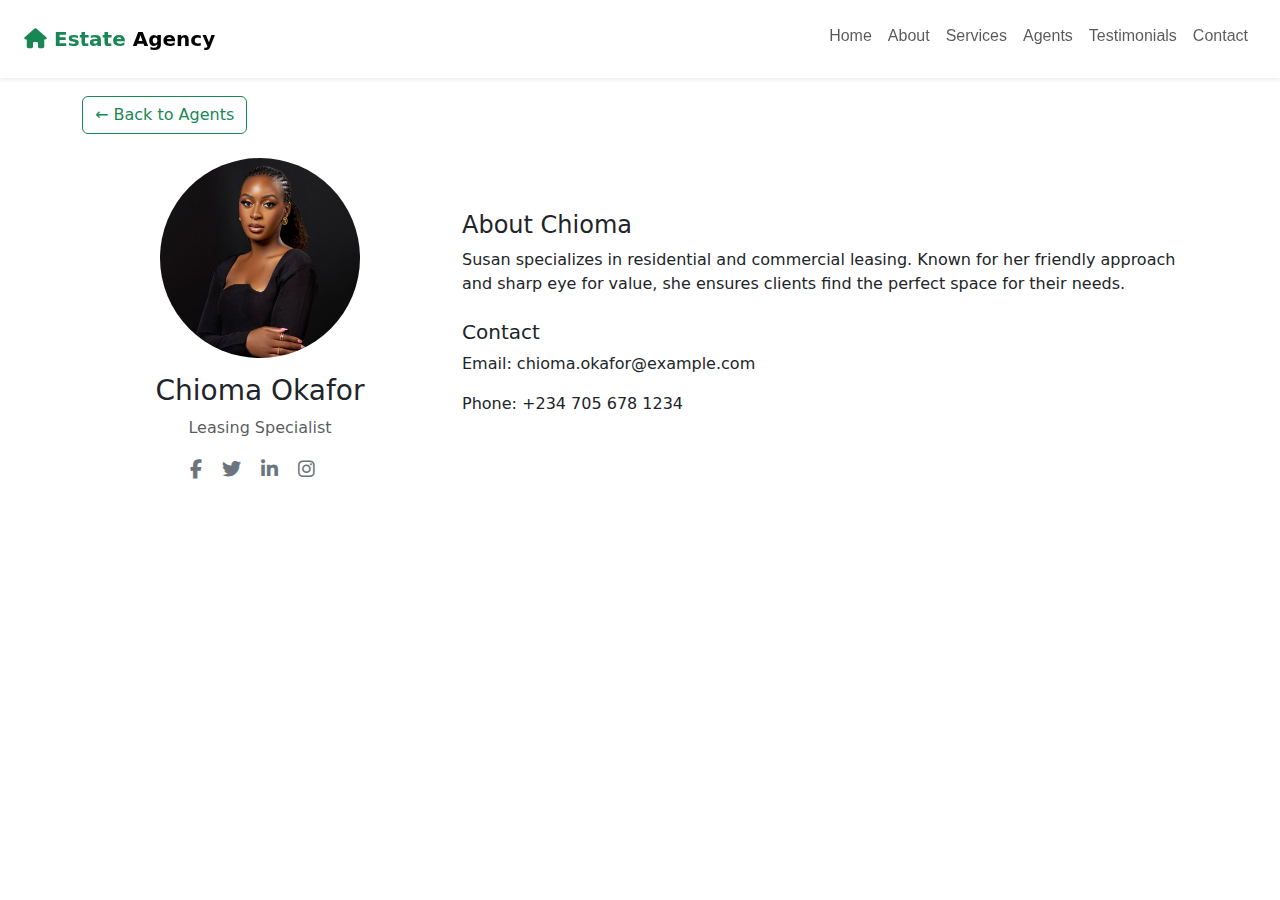
<file: our agents/agent3.html>
<!DOCTYPE html>
<html lang="en">
<head>
  <meta charset="UTF-8">
  <title>Chioma Okafor - Agent Profile</title>
  <link href="https://cdn.jsdelivr.net/npm/bootstrap@5.3.0/dist/css/bootstrap.min.css" rel="stylesheet" />
  <link href="https://cdn.jsdelivr.net/npm/bootstrap-icons@1.10.5/font/bootstrap-icons.css" rel="stylesheet">
  <link href="https://cdnjs.cloudflare.com/ajax/libs/font-awesome/6.5.0/css/all.min.css" rel="stylesheet" />
  <link rel="stylesheet" href="style.css">
  <style>
    .profile-img {
      width: 200px;
      height: 200px;
      object-fit: cover;
      border-radius: 50%;
    }
    .social-icons a {
      color: #6c757d;
      margin-right: 15px;
      font-size: 1.2rem;
      transition: color 0.3s;
    }
    .social-icons a:hover {
      color: #198754;
    }
  </style>
</head>
<body>
  <nav class="navbar navbar-expand-lg navbar-light navbar-light bg-white shadow-sm fixed-top px-4 py-3">
  <a class="navbar-brand fw-bold" href="index.html">
    <i class="fas fa-home text-success"></i> <span class="text-success">Estate</span> Agency
  </a>
  <button class="navbar-toggler" type="button" data-bs-toggle="collapse" data-bs-target="#navbarNav">
    <span class="navbar-toggler-icon"></span>
  </button>
  <div class="collapse navbar-collapse justify-content-end" id="navbarNav">
    <ul class="navbar-nav">
      <li class="nav-item"><a class="nav-link" href="index.html">Home</a></li>
      <li class="nav-item"><a class="nav-link" href="about.html">About</a></li>
      <li class="nav-item"><a class="nav-link" href="services.html">Services</a></li>
      <li class="nav-item"><a class="nav-link" href="agents.html">Agents</a></li>
      <li class="nav-item"><a class="nav-link" href="#">Testimonials</a></li>
      <li class="nav-item"><a class="nav-link" href="#">Contact</a></li>
    </ul>
  </div>
</nav>

  <div class="container mt-5 pt-5">
    <a href="/index.html#ouragents" class="btn btn-outline-success mb-4">← Back to Agents</a>
    <div class="row align-items-center">
      <div class="col-md-4 text-center">
        <img src="../img/Agent 3.jpg" alt="Susan Lee" class="profile-img mb-3">
        <h3>Chioma Okafor</h3>
        <p class="text-muted">Leasing Specialist</p>
        <div class="social-icons">
          <a href="#"><i class="fab fa-facebook-f"></i></a>
          <a href="#"><i class="fab fa-twitter"></i></a>
          <a href="#"><i class="fab fa-linkedin-in"></i></a>
          <a href="#"><i class="fab fa-instagram"></i></a>
        </div>
      </div>
      <div class="col-md-8">
        <h4>About Chioma</h4>
        <p>Susan specializes in residential and commercial leasing. Known for her friendly approach and sharp eye for value, she ensures clients find the perfect space for their needs.</p>
        <h5 class="mt-4">Contact</h5>
        <p>Email: chioma.okafor@example.com</p>
        <p>Phone: +234 705 678 1234</p>
      </div>
    </div>
  </div>
</body>
</html>
</file>
<file: style.css>
body {
  font-family: 'Poppins', sans-serif;
  padding-top: 80px;
}
    
   /* .navbar-nav .nav-link:hover {
      border-bottom: 2px solid green;
    } */

  .navbar-nav .nav-link {
  font-family: 'Montserrat', sans-serif;
  font-size: 16px;
  position: relative;
  transition: all 0.3s ease;
}

.navbar-nav .nav-link::after {
  content: "";
  display: block;
  width: 0;
  height: 2px;
  background: #316C40; /* Your green */
  transition: width 0.3s;
  margin-top: 4px;
}

.navbar-nav .nav-link:hover::after,
.navbar-nav .nav-link.active::after {
  width: 100%;
}
    
  .carousel-caption {
    top: 50%;
    left: 50%;
    transform: translate(-50%, -50%);
    position: absolute;
    text-align: center;
    width: 80%;
}

.carousel-indicators button {
  background-color: blue;
}

.carousel-indicators button {
  width: 10px !important;
}
.carousel-indicators .active{
  background-color: green;
  width: 40px !important;
  transition: 0.5s;
}
  .service-card {
    transition: transform 0.3s ease, box-shadow 0.3s ease;
    border-radius: 8px;
  }

  .service-card:hover {
    transform: translateY(-6px);
    box-shadow: 0 0 20px rgba(0, 128, 0, 0.15);
  }

  .service-icon {
    background-color: #198754;
    transition: background-color 0.3s ease;
  }

  .service-card:hover .service-icon {
    background-color: #065f46 !important;
  }

  .agent-card {
  transition: transform 0.3s ease, box-shadow 0.3s ease;
  border-radius: 8px;
}

.agent-card:hover {
  transform: translateY(-6px);
  box-shadow: 0 0 20px rgba(0, 128, 0, 0.15);
}

.agent-card a i {
  color: #6c757d;
  transition: color 0.3s ease;
}

.agent-card a:hover i {
  color: #198754;
}

/* Testimonials */
 .testimonial-carousel .testimonial-item {
    opacity: 0.5;
    transition: opacity 0.4s ease, transform 0.4s ease;
    transform: scale(0.95);
  }

  .testimonial-carousel .owl-item.active.center .testimonial-item {
    opacity: 1;
    transform: scale(1.02);
    z-index: 2;
  }

  .stars i {
    font-size: 1rem;
    margin-right: 2px;
  }

  .testimonial-item .review {
    min-height: 6em;
    line-height: 1.5;
    font-size: 0.95rem;
    color: #333;
  }

/* Owl dots (indicators) */
  .owl-theme .owl-dots .owl-dot span {
    width: 12px;
    height: 12px;
    margin: 5px 4px;
    background: #ccc;
    border-radius: 50%;
    display: inline-block;
    transition: background 0.3s ease;
  }

  .owl-theme .owl-dots .owl-dot.active span {
    background: #316C40; /* green color for active */
}


.social-icon-wrapper {
    display: inline-flex;
    align-items: center;
    justify-content: center;
    width: 42px;
    height: 42px;
    border-radius: 50%;
    color: #343a40;
    background-color: #dee2e6;
    transition: all 0.3s ease;
    font-size: 1.2rem;
    text-decoration: none;
  }

  .social-icon-wrapper:hover {
    background-color: #198754;
    color: white !important;
  }

  /* About Us page */

   .hero {
      background: url('images/about-banner.jpg') center center/cover no-repeat;
      color: white;
      padding: 120px 0;
      text-align: center;
    }
    .team-img {
      width: 100%;
      height: 250px;
      object-fit: cover;
      border-radius: 8px;
    }
  

    .social-icon-wrapper {
    display: inline-flex;
    align-items: center;
    justify-content: center;
    width: 42px;
    height: 42px;
    border-radius: 50%;
    color: #343a40;
    background-color: #dee2e6;
    transition: all 0.3s ease;
    font-size: 1.2rem;
    text-decoration: none;
  }

  .social-icon-wrapper:hover {
    background-color: #198754;
    color: white !important;
  }

  /* service page */
  .body-service { font-family: 'Montserrat', sans-serif; padding-top: 80px; }
    .service-box { transition: transform 0.3s, box-shadow 0.3s; }
    .service-box:hover { transform: translateY(-5px); box-shadow: 0 6px 15px rgba(0, 0, 0, 0.1); }

    .icon-wrapper {
      width: 60px; height: 60px;
      display: flex; align-items: center; justify-content: center;
      margin: 0 auto 15px auto;
    }
</file>
<file: our agents/style.css>
.navbar-nav .nav-link {
  font-family: 'Montserrat', sans-serif;
  font-size: 16px;
  position: relative;
  transition: all 0.3s ease;
}

.navbar-nav .nav-link::after {
  content: "";
  display: block;
  width: 0;
  height: 2px;
  background: #316C40; /* Your green */
  transition: width 0.3s;
  margin-top: 4px;
}

.navbar-nav .nav-link:hover::after,
.navbar-nav .nav-link.active::after {
  width: 100%;
}
</file>
